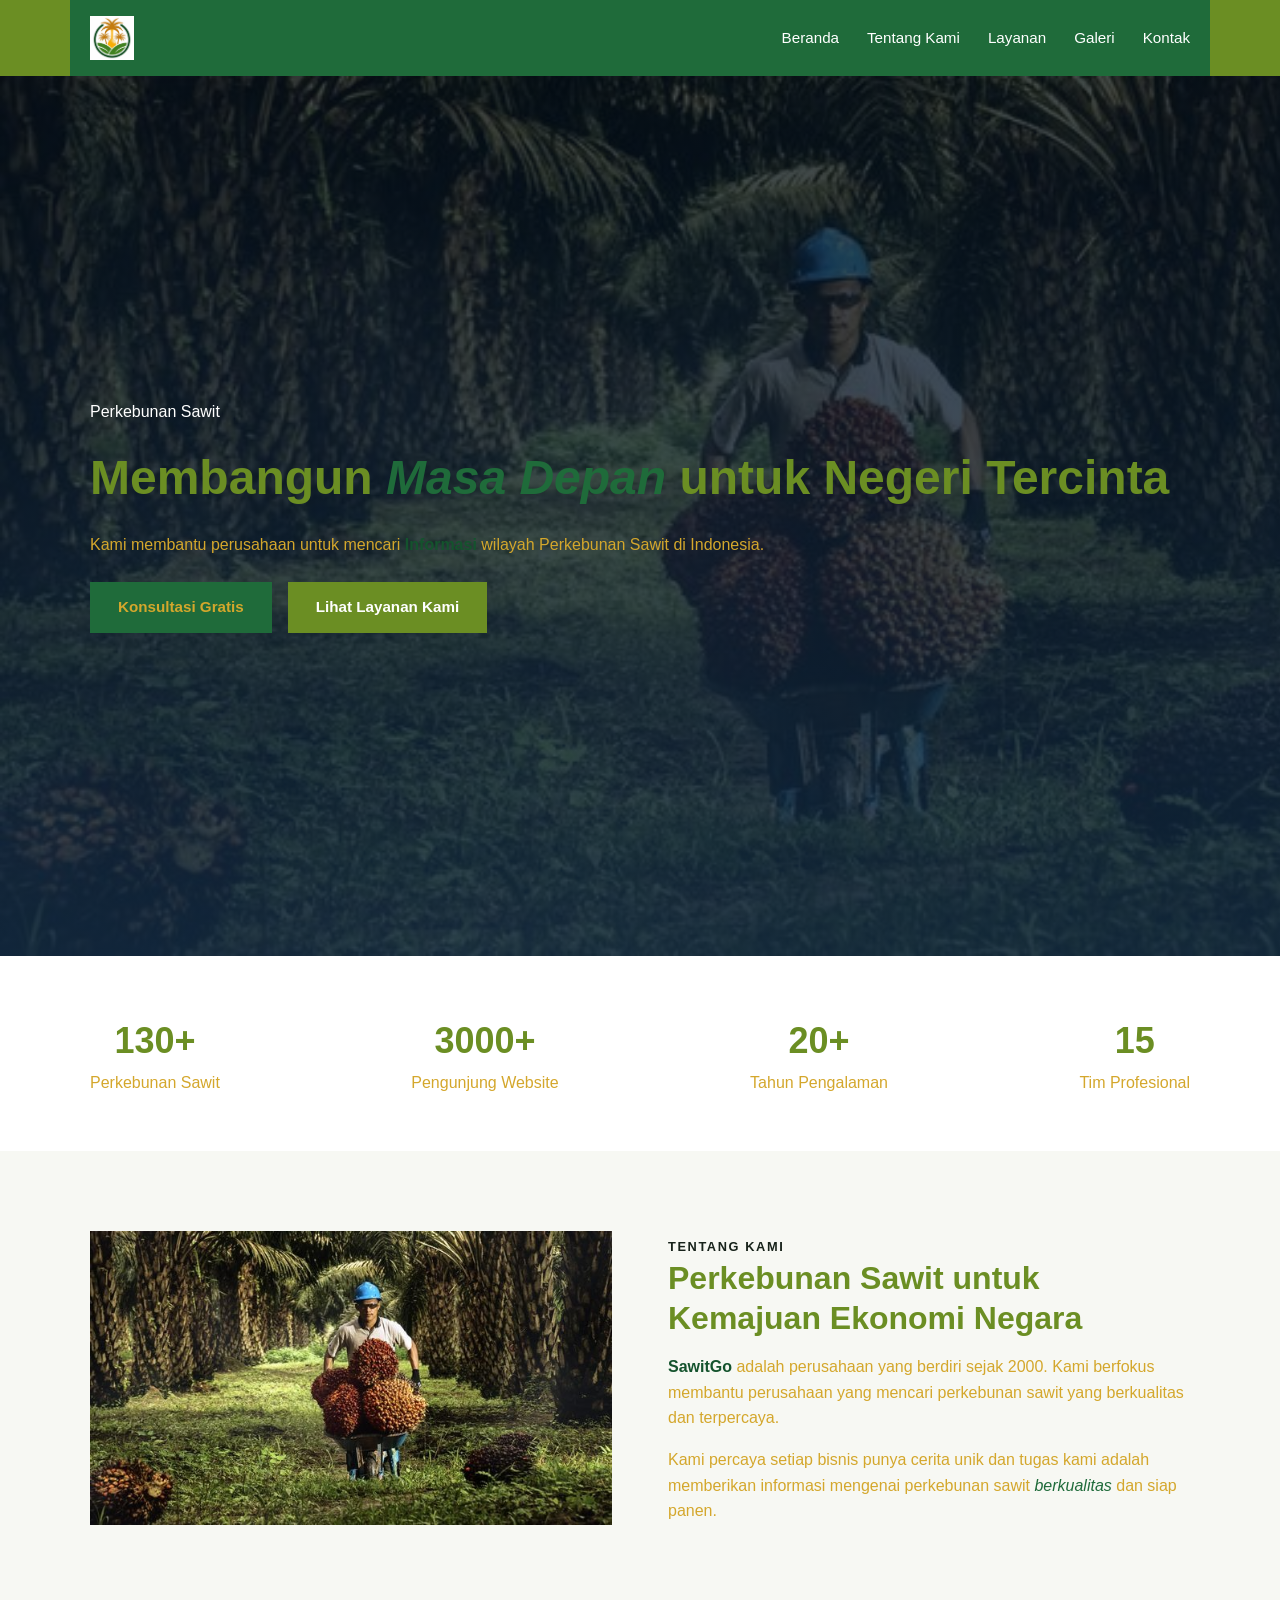
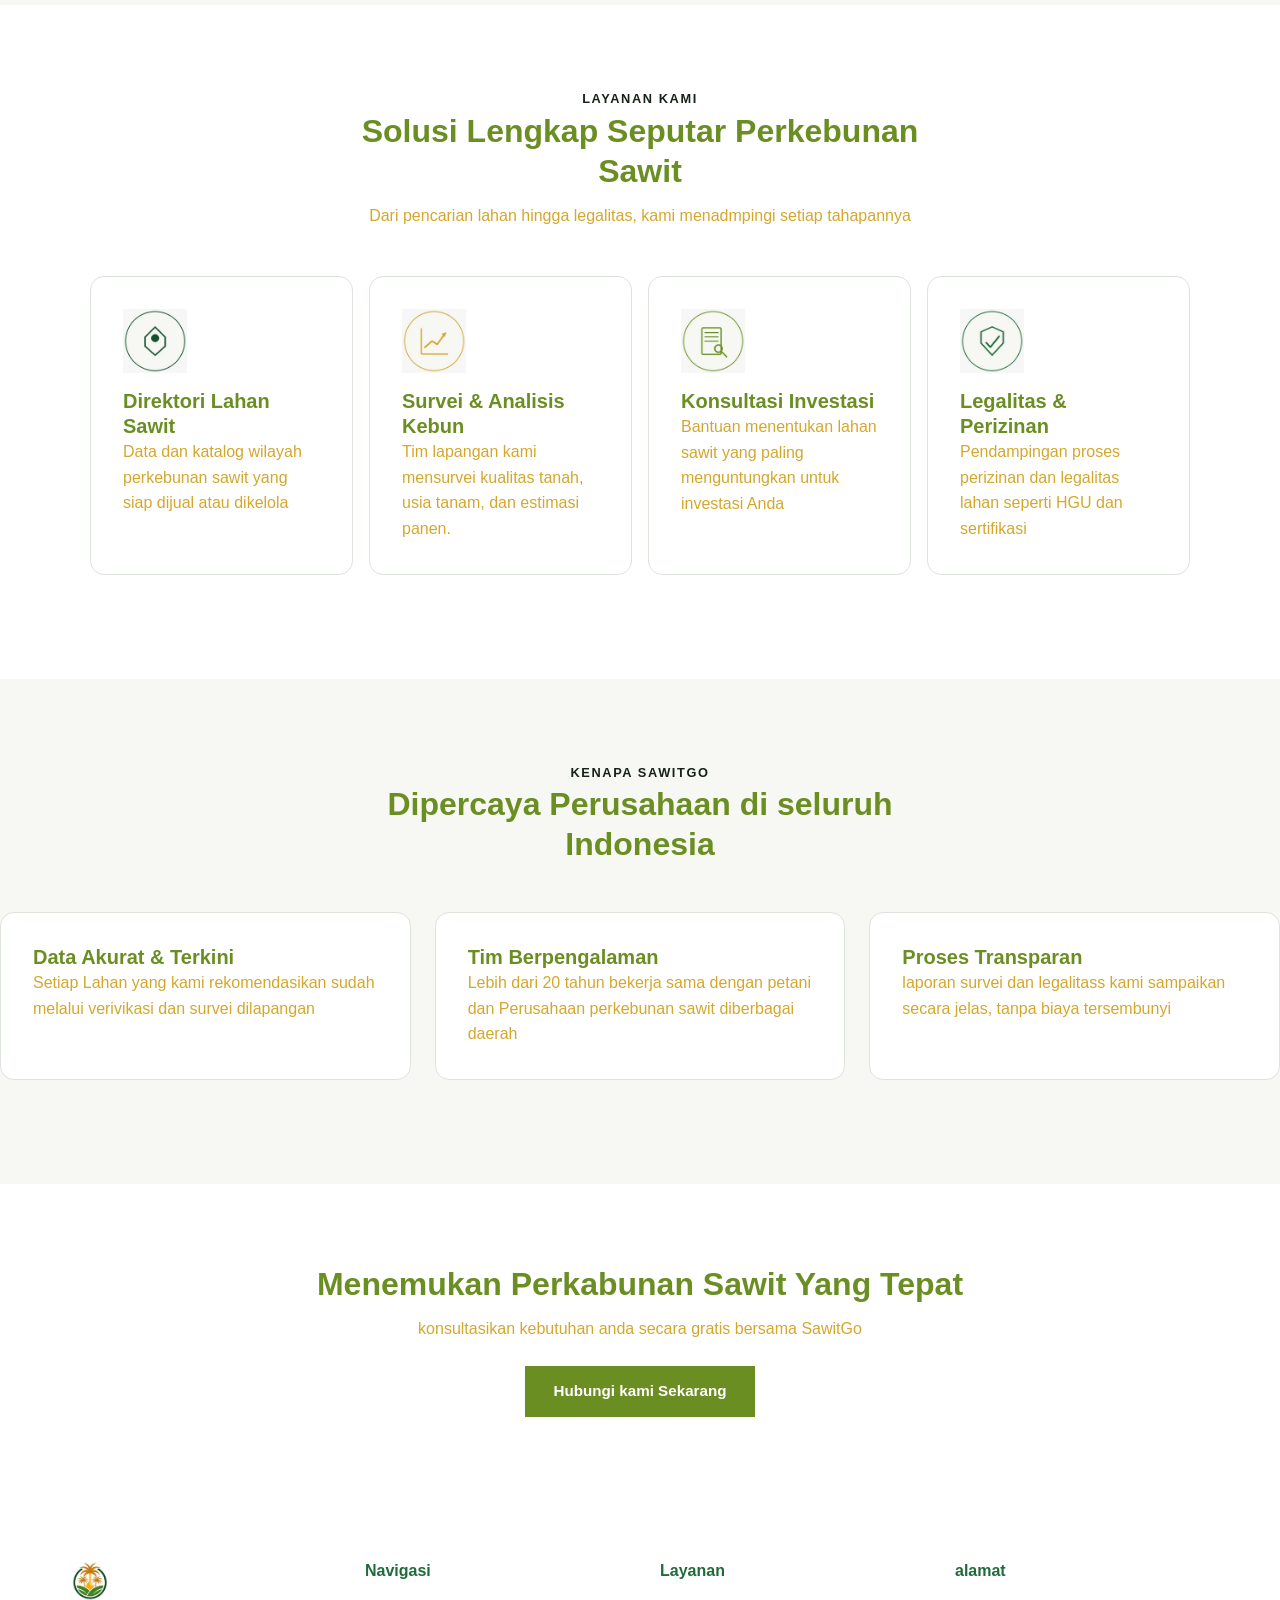
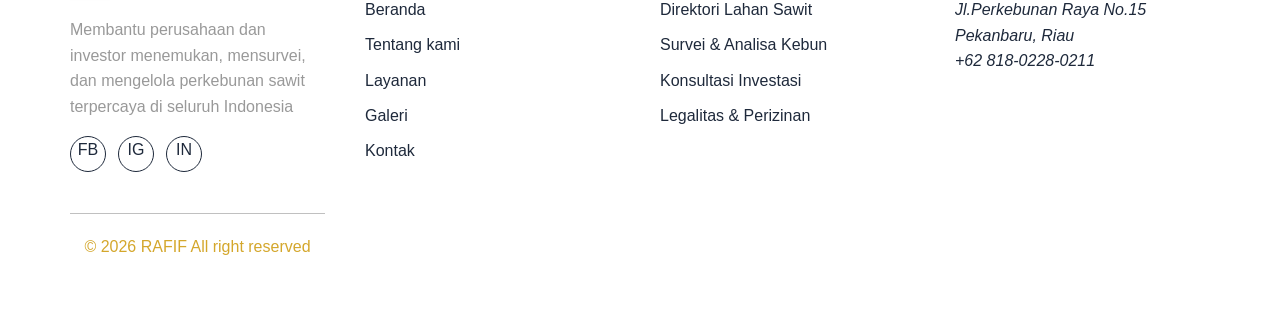
<file: company_profile/index.html>
<!DOCTYPE html>
<html lang="en">

<head>
    <meta charset="UTF-8">
    <meta name="viewport" content="width=device-width, initial-scale=1.0">
    <title>SawitGo</title>
    <link rel="stylesheet" href="assets/css/style.css">
</head>

<body>
    <header>
        <nav class="navbar bg-secondary">
            <div class="container navbar__inner">
                <a href="" class="navbar__logo">
                    <img src="assets/image/gambar sawit.jpeg" alt="">
                </a>
                <ul class="navbar__menu">
                    <li><a href="index.html">Beranda</a></li>
                    <li><a href="tentang.html">Tentang Kami</a></li>
                    <li><a href="layanan.html">Layanan</a></li>
                    <li><a href="galeri.html">Galeri</a></li>
                    <li><a href="kontak.html">Kontak</a></li>
                </ul>
            </div>
        </nav>
    </header>

    <main>
        <!-- Section Hero -->
        <section class="hero" id="hero">
            <div class="container hero__inner">
                <span>Perkebunan Sawit</span>

                <h1>Membangun <em>Masa Depan</em> untuk Negeri Tercinta</h1>
                <p>
                    Kami membantu perusahaan untuk mencari <strong>Informasi</strong>
                    wilayah Perkebunan Sawit di Indonesia.
                </p>

                <div class="btn-group">
                    <a href="kontak.html" class="btn btn--primary">Konsultasi Gratis</a>
                    <a href="layanan.html" class="btn btn--outline">Lihat Layanan Kami</a>
                </div>

            </div>

        </section>


        <!-- Section Statistik -->
        <section style="padding: 3.5rem 0; ">
            <div class="container stats">
                <div class="stats__item"><strong>130+</strong>
                    <p>Perkebunan Sawit</p>
                </div>
                <div class="stats__item"><strong>3000+</strong>
                    <p>Pengunjung Website</p>
                </div>
                <div class="stats__item"><strong>20+</strong>
                    <p>Tahun Pengalaman</p>
                </div>
                <div class="stats__item"><strong>15</strong>
                    <p>Tim Profesional</p>
                </div>
            </div>


        </section>

        <!-- section tentang -->
        <section class="bg-light">
            <div class="container grid-about">
                <div class="grid-about__image">
                    <img src="assets/image/image.png" alt="Ilustrasi">
                </div>
                <div class="grid-about__text">
                    <div class="section-title" style="text-align: left; margin: 0 0 1rem 0;">
                        <span>Tentang Kami</span>
                        <h2>Perkebunan Sawit untuk Kemajuan Ekonomi Negara</h2>
                    </div>
                    <p>
                        <strong>SawitGo</strong> adalah perusahaan yang berdiri sejak 2000. Kami
                        berfokus membantu perusahaan yang mencari perkebunan sawit yang
                        berkualitas dan terpercaya.
                    </p>
                    <p style="margin-top: 1rem;">Kami percaya setiap bisnis punya cerita unik dan tugas
                        kami adalah
                        memberikan informasi mengenai perkebunan sawit <em>berkualitas</em>
                        dan siap panen.
                    </p>
                </div>
            </div>

        </section>


        <!-- section Layanan -->
        <section>
            <div class="container">
                <div class="section-title">
                    <span>Layanan Kami</span>
                    <h2>Solusi Lengkap Seputar Perkebunan Sawit</h2>
                    <p>Dari pencarian lahan hingga legalitas, kami menadmpingi setiap tahapannya</p>
                </div>
                <div class="grid-services">
                    <div class="card card__services">
                        <img src="assets/image/WhatsApp Image 2026-09-15 at 08.44.08.jpeg" alt="Ikon lahan sawit"
                            style="width: 64px; margin-bottom: 1rem;">
                        <h3>Direktori Lahan Sawit</h3>
                        <p>Data dan katalog wilayah perkebunan sawit yang siap dijual atau dikelola</p>
                    </div>

                    <div class="card card__services">
                        <img src="assets/image/WhatsApp Image 2026-09-15 at 08.44.09 (1).jpeg" alt="Ikon survei"
                            style="width: 64px; height: 64px; margin-bottom: 1rem;">
                        <h3>Survei &amp; Analisis Kebun</h3>
                        <p>Tim lapangan kami mensurvei kualitas tanah, usia tanam, dan estimasi panen.</p>
                    </div>
                    <div class="card card__services">
                        <img src="assets/image/WhatsApp Image 2026-09-15 at 08.44.09.jpeg" alt="Ikon Konsultasi"
                            style="width: 64px; height: 64px; margin-bottom: 1rem;">
                        <h3>Konsultasi Investasi</h3>
                        <p>Bantuan menentukan lahan sawit yang paling menguntungkan untuk investasi Anda</p>
                    </div>
                    <div class="card card__services">
                        <img src="assets/image/WhatsApp Image 2026-09-15 at 08.44.10.jpeg" alt="Ikon legalitas"
                            style="width: 64px; height: 64px; margin-bottom: 1rem;">
                        <h3>Legalitas &amp; Perizinan</h3>
                        <p>Pendampingan proses perizinan dan legalitas lahan seperti HGU dan sertifikasi</p>
                    </div>
                </div>
            </div>

        </section>
        <!-- section kenapa memilih kami -->
        <section class="bg-light">
            <div class="container">
                <div class="section-title">
                    <span>kenapa SawitGo</span>
                    <h2>Dipercaya Perusahaan di seluruh Indonesia</h2>
                </div>
            </div>
            <div class="flex-row">
                <div class="card">
                    <h3>Data Akurat &amp; Terkini</h3>
                    <p>Setiap Lahan yang kami rekomendasikan
                        sudah melalui verivikasi dan survei dilapangan
                    </p>
                </div>

                <div class="card">
                    <h3>Tim Berpengalaman</h3>
                    <p>Lebih dari 20 tahun bekerja sama dengan petani dan Perusahaan
                        perkebunan sawit diberbagai daerah
                    </p>
                </div>
                <div class="card">
                    <h3>Proses Transparan</h3>
                    <p>laporan survei dan legalitass kami sampaikan
                        secara jelas, tanpa biaya tersembunyi
                    </p>
                </div>
            </div>
        </section>

        <!-- kontak kami -->
        <section>
            <div class="container" style="text-align: center;">
                <h2>Menemukan Perkabunan Sawit Yang Tepat</h2>
                <p style="max-width: 520px; margin: 0 auto 1.5rem auto;">
                    konsultasikan kebutuhan anda secara gratis bersama
                    SawitGo
                </p>
                <a href="" class="btn btn--dark">Hubungi kami Sekarang</a>
            </div>
        </section>
    </main>
    <footer>
        <div class="container footer-grid">
            <div>
                <img src="assets/image/gambar sawit.jpeg" alt="logo SawitGo"
                    style="height: 2.5rem; margin-bottom: 1rem;">
                <p style="color: #999;">
                    Membantu perusahaan dan investor menemukan,
                    mensurvei, dan mengelola perkebunan sawit terpercaya di seluruh Indonesia
                </p>
                <div class="social-links" style="margin-top: 1rem;">
                    <a href="" target="_blank" rel="noopener" aria-label="facebook">FB</a>
                    <a href="" target="_blank" rel="noopener" aria-label="instagram">IG</a>
                    <a href="" target="_blank" rel="noopener" aria-label="linkedin">IN</a>

                </div>
            </div>
            <div>
                <h4>Navigasi</h4>
                <ul>
                    <li><a href="index.html">Beranda</a></li>
                    <li><a href="tentang.html">Tentang kami</a></li>
                    <li><a href="layanan.html">Layanan</a></li>
                    <li><a href="galeri.html">Galeri</a></li>
                    <li><a href="kontak.html">Kontak</a></li>
                </ul>
            </div>
            <div>
                <h4>Layanan</h4>
                <ul>
                    <li><a href="">Direktori Lahan Sawit</a></li>
                    <li><a href="">Survei &amp; Analisa Kebun</a></li>
                    <li><a href="">Konsultasi Investasi</a></li>
                    <li><a href="">Legalitas &amp; Perizinan</a></li>
                </ul>
            </div>
            <div>
                <h4>alamat</h4>
                <address>
                    Jl.Perkebunan Raya No.15<br>
                    Pekanbaru, Riau<br>
                    +62 818-0228-0211<br>
                </address>
            </div>
            <div class="footer-bottom">
                 <p>&copy; 2026 RAFIF All right reserved</p>
            </div>
        </div>
    </footer>
</body>

</html>
</file>
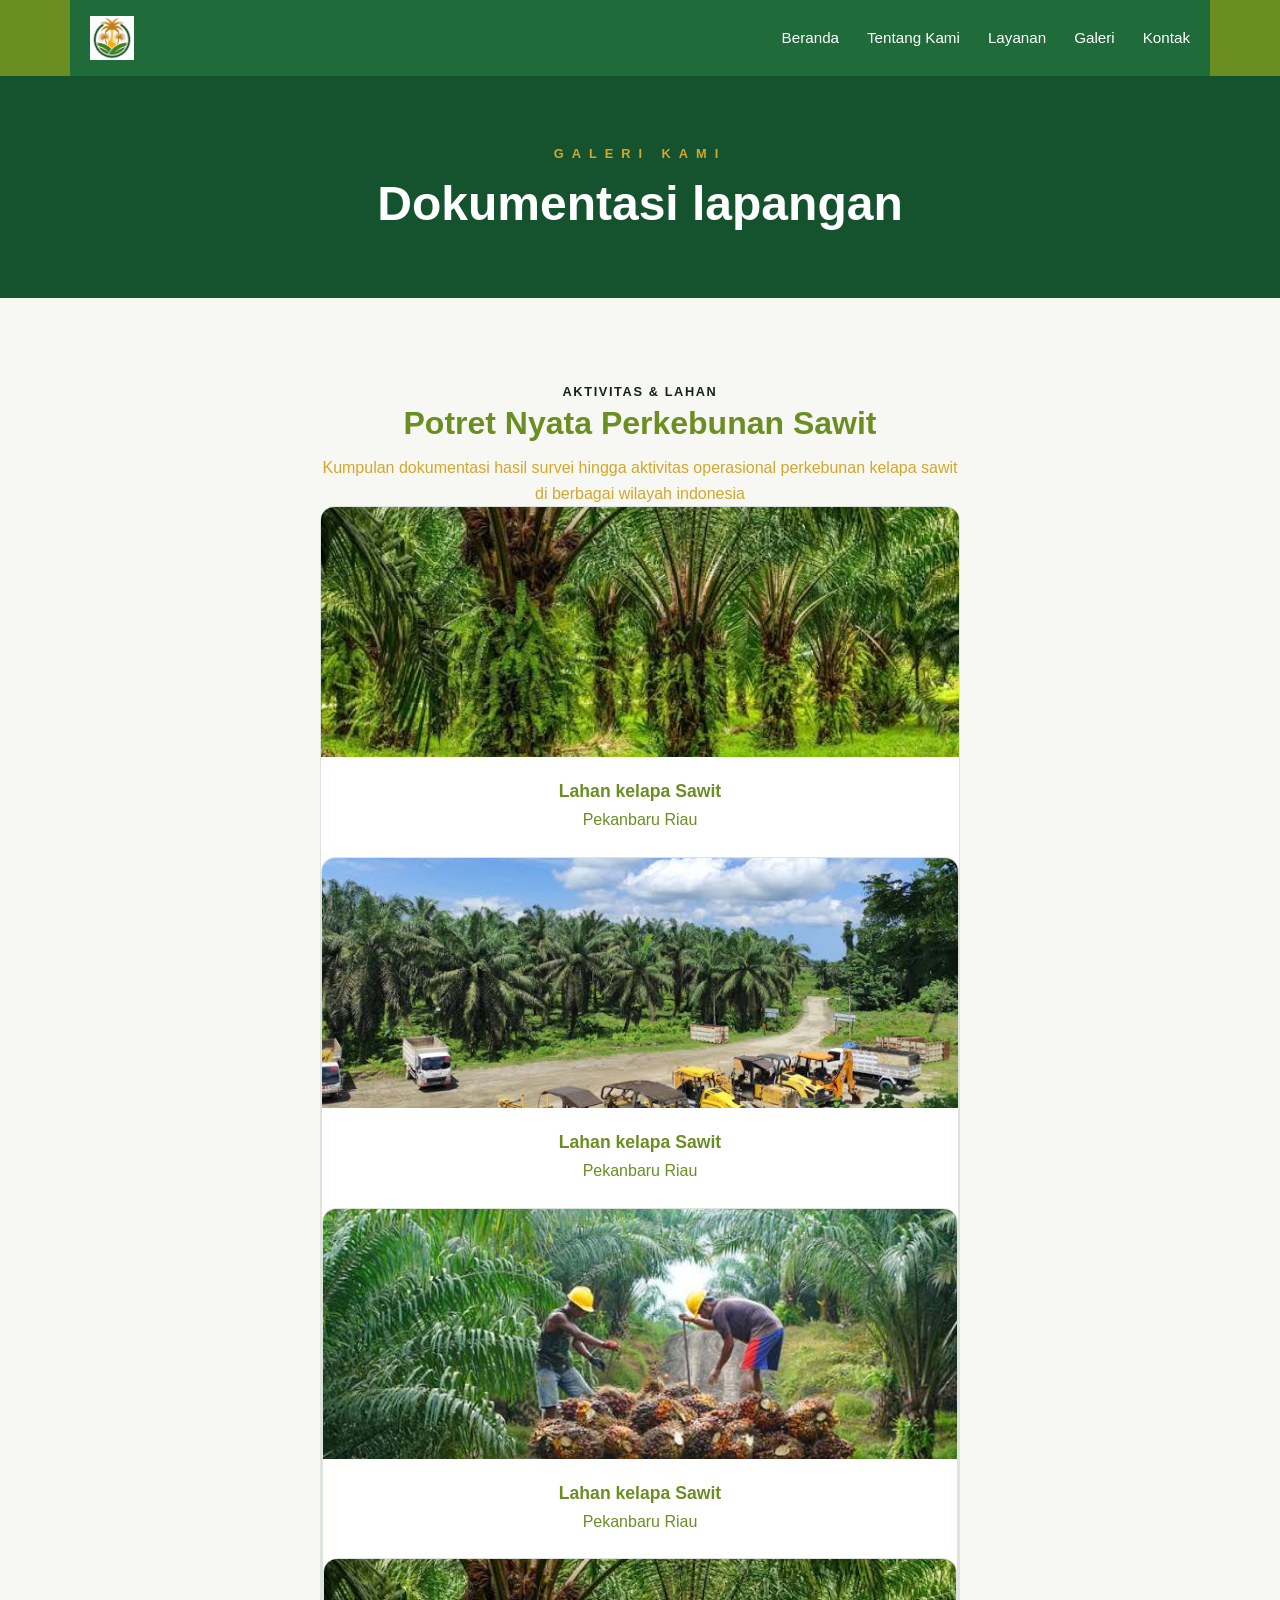
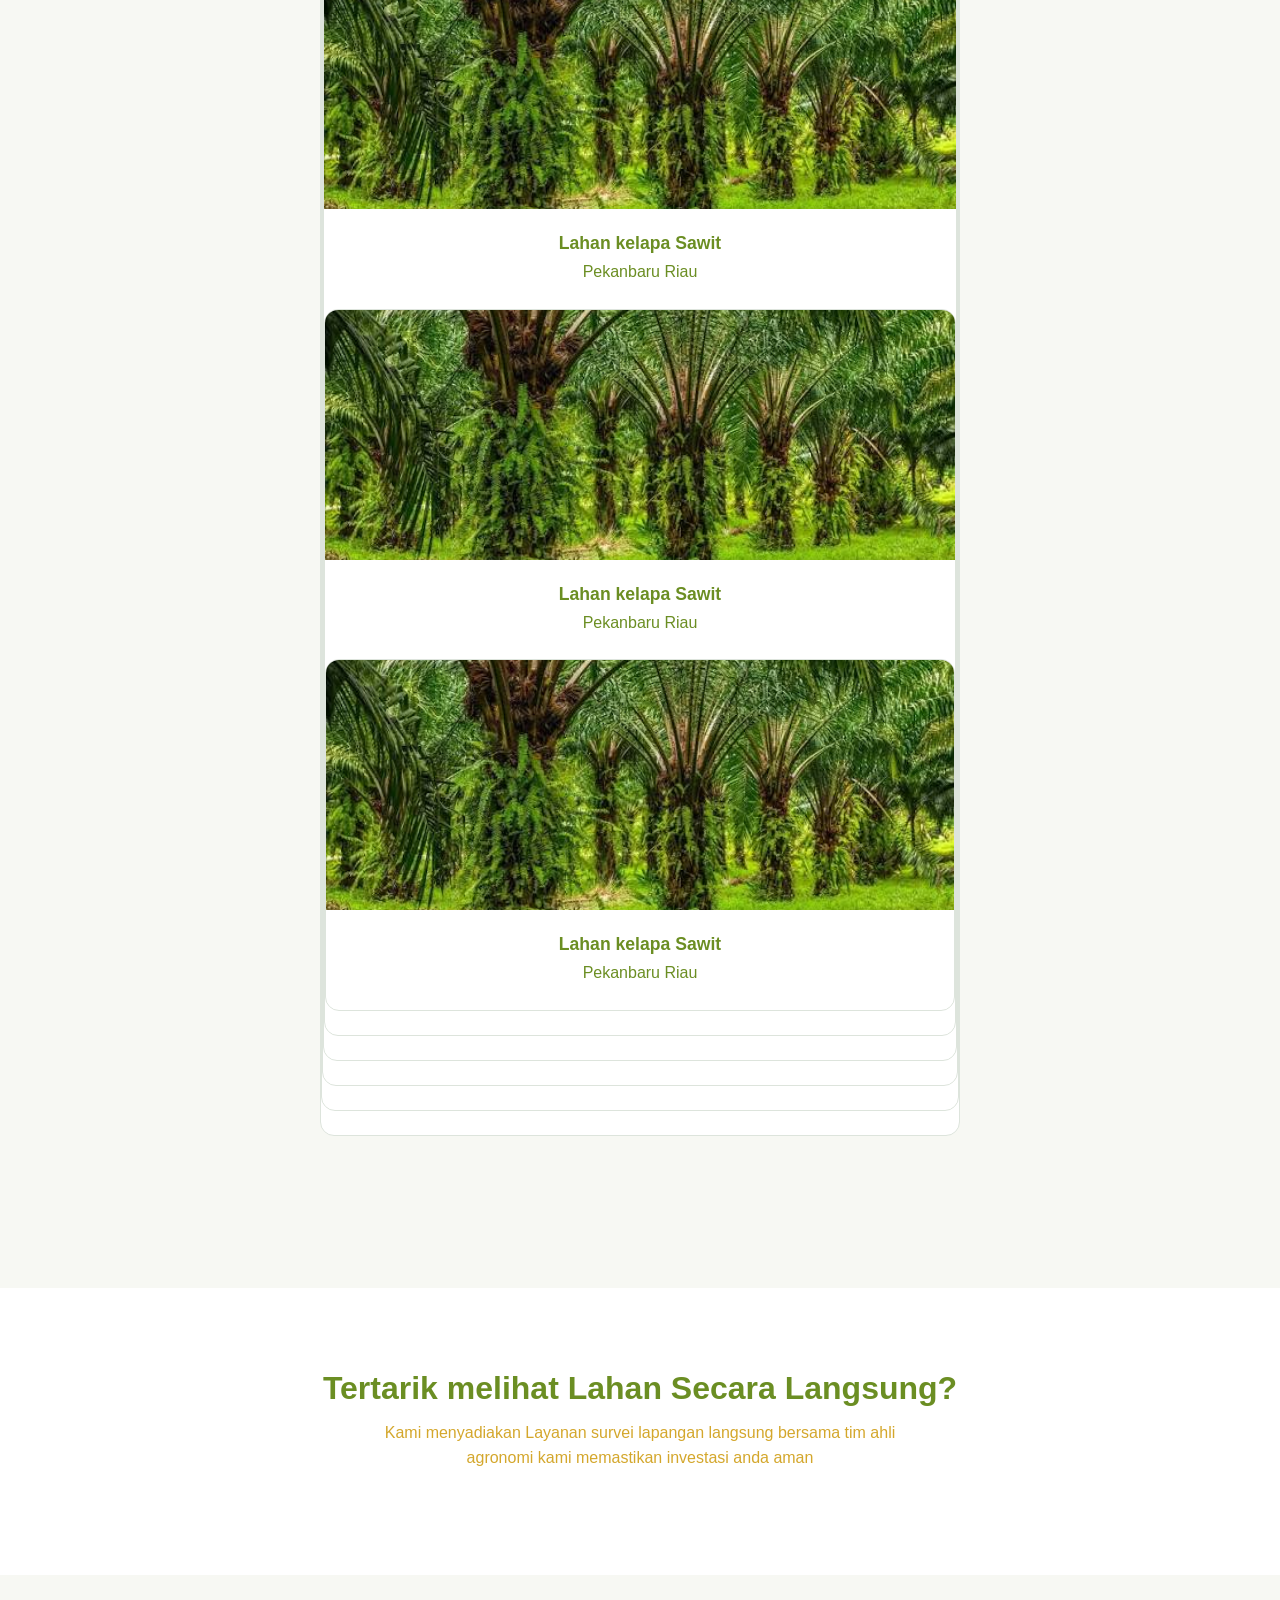
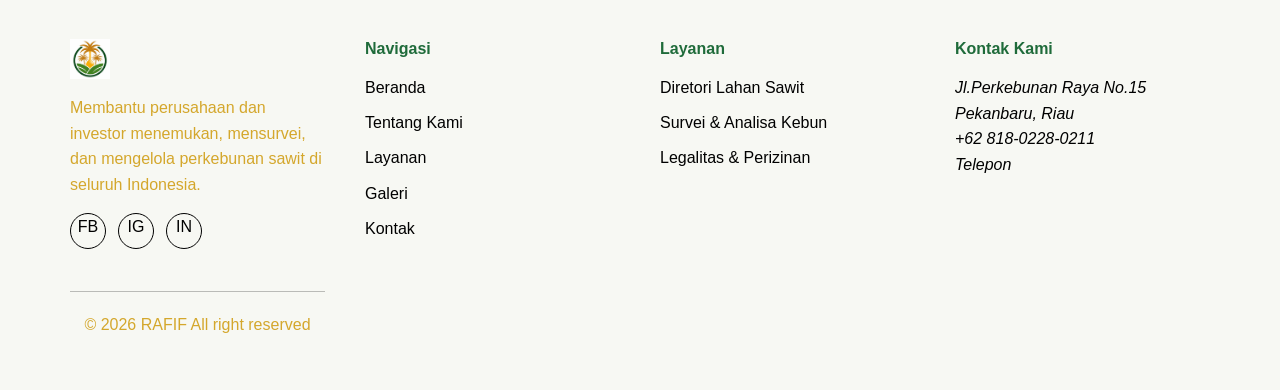
<file: company_profile/galeri.html>
<!DOCTYPE html>
<html lang="en">
<head>
    <meta charset="UTF-8">
    <meta name="viewport" content="width=device-width, initial-scale=1.0">
    <title>Galeri</title>
    <link rel="stylesheet" href="assets/css/style.css">
</head>
<body>
      <header>
        <nav class="navbar bg-secondary">
            <div class="container navbar__inner">
                <a href="" class="navbar__logo">
                    <img src="assets/image/gambar sawit.jpeg" alt="">
                </a>
                <ul class="navbar__menu">
                    <li><a href="index.html">Beranda</a></li>
                    <li><a href="tentang.html">Tentang Kami</a></li>
                    <li><a href="layanan.html">Layanan</a></li>
                    <li><a href="galeri.html">Galeri</a></li>
                    <li><a href="kontak.html">Kontak</a></li>
                </ul>
            </div>
        </nav>
    </header>
    <main>
       <section class="bg-primary" style="padding: 4rem 0;">
        <div class="container" style="text-align: center;">
            <span class="text-accent" style="text-transform: uppercase; letter-spacing: 0.5rem; font-size: 0.8rem; font-weight: 700;" >Galeri Kami</span>
            <h1 style="color: white; margin-top: 0.5rem;">Dokumentasi lapangan</h1>
        </div>
       </section>
        <!-- section beda lagi -->
    <section class="bg-light">
        <div class="section-title">
            <div>
                <span>Aktivitas & Lahan</span>
                <h2>Potret Nyata Perkebunan Sawit</h2>
                <p>
                    Kumpulan dokumentasi hasil survei hingga aktivitas operasional perkebunan kelapa sawit di berbagai wilayah indonesia
                </p>
            </div>
            <div style="display: grid; grid-template-columns: repeat(auto-fit, minmax(300px, 1fr)); gap: 1.5rem;">

                <!-- item galeri satu -->
                <div class="card" style="padding: 0; overflow: hidden; border-radius: 14px;">
                    <img src="assets/image/lahan sawit.jpg" alt="lahan sawit" style="width: 100%; height: 250px; object-fit: cover;">
                    <div style="padding: 1.5rem;">
                        <h3 style="font-size: 1.1rem; margin-bottom: 0.25rem;">Lahan kelapa Sawit</h3>
                        <p style="font-size: 0.9; color: var(--secondary);">Pekanbaru Riau</p>
                    </div>
                     <!-- item galeri satu -->
                <div class="card" style="padding: 0; overflow: hidden; border-radius: 14px;">
                    <img src="assets/image/images (3).jpg" alt="lahan sawit" style="width: 100%; height: 250px; object-fit: cover;">
                    <div style="padding: 1.5rem;">
                        <h3 style="font-size: 1.1rem; margin-bottom: 0.25rem;">Lahan kelapa Sawit</h3>
                        <p style="font-size: 0.9; color: var(--secondary);">Pekanbaru Riau</p>
                    </div>
                     <!-- item galeri satu -->
                <div class="card" style="padding: 0; overflow: hidden; border-radius: 14px;">
                    <img src="assets/image/sntai.jpg" alt="lahan sawit" style="width: 100%; height: 250px; object-fit: cover;">
                    <div style="padding: 1.5rem;">
                        <h3 style="font-size: 1.1rem; margin-bottom: 0.25rem;">Lahan kelapa Sawit</h3>
                        <p style="font-size: 0.9; color: var(--secondary);">Pekanbaru Riau</p>
                    </div>
                     <!-- item galeri satu -->
                <div class="card" style="padding: 0; overflow: hidden; border-radius: 14px;">
                    <img src="assets/image/lahan sawit.jpg" alt="lahan sawit" style="width: 100%; height: 250px; object-fit: cover;">
                    <div style="padding: 1.5rem;">
                        <h3 style="font-size: 1.1rem; margin-bottom: 0.25rem;">Lahan kelapa Sawit</h3>
                        <p style="font-size: 0.9; color: var(--secondary);">Pekanbaru Riau</p>
                    </div>
                     <!-- item galeri satu -->
                <div class="card" style="padding: 0; overflow: hidden; border-radius: 14px;">
                    <img src="assets/image/lahan sawit.jpg" alt="lahan sawit" style="width: 100%; height: 250px; object-fit: cover;">
                    <div style="padding: 1.5rem;">
                        <h3 style="font-size: 1.1rem; margin-bottom: 0.25rem;">Lahan kelapa Sawit</h3>
                        <p style="font-size: 0.9; color: var(--secondary);">Pekanbaru Riau</p>
                    </div>
                     <!-- item galeri satu -->
                <div class="card" style="padding: 0; overflow: hidden; border-radius: 14px;">
                    <img src="assets/image/lahan sawit.jpg" alt="lahan sawit" style="width: 100%; height: 250px; object-fit: cover;">
                    <div style="padding: 1.5rem;">
                        <h3 style="font-size: 1.1rem; margin-bottom: 0.25rem;">Lahan kelapa Sawit</h3>
                        <p style="font-size: 0.9; color: var(--secondary);">Pekanbaru Riau</p>
                    </div>
                </div>
            </div>
        </div>
    </section>

    <section>
        <div class="container" style="text-align: center;">
            <h2>Tertarik melihat Lahan Secara Langsung?</h2>
            <p style="max-width: 520px; margin: 0 auto 1.5rem auto;">
                Kami menyadiakan Layanan survei lapangan langsung bersama tim ahli agronomi kami memastikan investasi anda aman
            </p>
        </div>
    </section>

    </main>
      <footer class="footer">
        <div class="container footer-grid">
            <div>
                <img src="assets/image/gambar sawit.jpeg" alt="" 
                style="height: 2.5rem; margin-bottom: 1rem;">
                <p>
                    Membantu perusahaan dan investor menemukan, mensurvei,
                    dan mengelola perkebunan sawit di seluruh Indonesia.
                </p>
                <div class="social-links" style="margin-top: 1rem;">
                    <a href="">FB</a>
                    <a href="">IG</a>
                    <a href="">IN</a>
                </div>
            </div>
            <div>
                <h4>Navigasi</h4>
                <ul>
                    <li><a href="index.html">Beranda</a></li>
                    <li><a href="tentang.html">Tentang Kami</a></li>
                    <li><a href="layanan.html">Layanan</a></li>
                    <li><a href="galeri.html">Galeri</a></li>
                    <li><a href="kontak.html">Kontak</a></li>
                </ul>
            </div>
            <div>
                <h4>Layanan</h4>
                <ul>
                    <li><a href="">Diretori Lahan Sawit</a></li>
                    <li><a href="">Survei &amp; Analisa Kebun</a></li>
                    <li><a href="">Legalitas &amp; Perizinan</a></li>
                </ul>
            </div>
            <div>
                <h4>Kontak Kami</h4>
                 <address>
                    Jl.Perkebunan Raya No.15<br>
                    Pekanbaru, Riau<br>
                    +62 818-0228-0211<br>
                    <a href="">Telepon</a>
                </address>
            </div>
            <div class="footer-bottom">
                <p>&copy; 2026 RAFIF All right reserved</p>
            </div>
        </div>
        
    </footer>
</body>
</html>
</file>
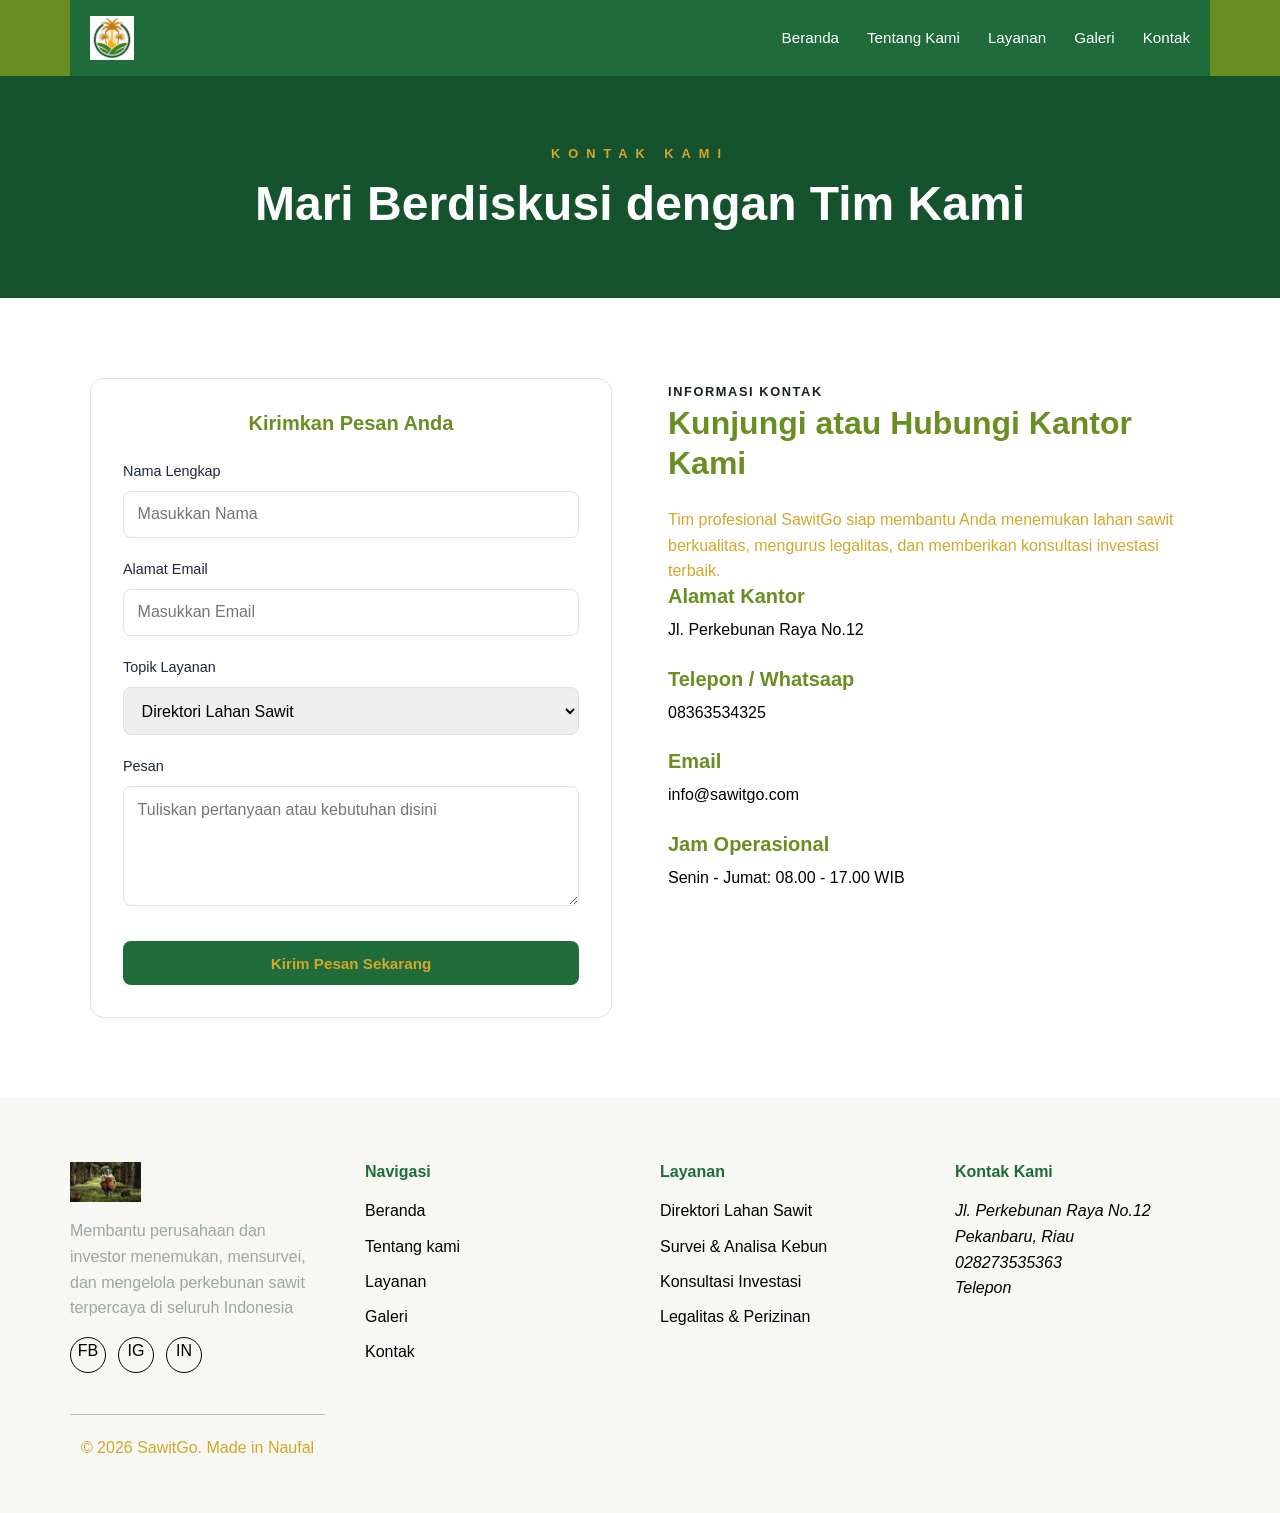
<file: company_profile/kontak.html>
<!doctype html>
<html lang="en">
  <head>
    <meta charset="UTF-8" />
    <meta name="viewport" content="width=device-width, initial-scale=1.0" />
    <title>Kontak Kami - Sawit Go</title>
    <link rel="stylesheet" href="assets/css/style.css" />
  </head>
  <body>
    <!-- header -->
    <header>
      <nav class="navbar bg-secondary">
        <div class="container navbar__inner">
          <a href="" class="navbar__logo">
            <img src="assets/image/gambar sawit.jpeg" alt="" />
          </a>
          <ul class="navbar__menu">
            <li><a href="index.html">Beranda</a></li>
            <li><a href="tentang.html">Tentang Kami</a></li>
            <li><a href="layanan.html">Layanan</a></li>
            <li><a href="galeri.html">Galeri</a></li>
            <li><a href="kontak.html">Kontak</a></li>
          </ul>
        </div>
      </nav>
    </header>

    <main>
      <!-- section hero kontak -->
      <section class="bg-primary" style="padding: 4rem 0">
        <div class="container" style="text-align: center">
          <span
            class="text-accent"
            style="
              text-transform: uppercase;
              letter-spacing: 0.5rem;
              font-weight: 700;
              font-size: 0.8rem;
            "
            >Kontak Kami</span
          >
          <h1 style="color: white; margin-top: 0.5rem">
            Mari Berdiskusi dengan Tim Kami
          </h1>
        </div>
      </section>

      <!-- section informasi dan form kontak -->
      <section>
        <div class="container grid-about" style="align-items: start">
          <!-- Kolom Informasi Kontak -->
          <div class="grid-about__text">
            <div
              class="section-title"
              style="text-align: left; margin: 0 0 1.5rem 0"
            >
              <span>Informasi Kontak</span>
              <h2>Kunjungi atau Hubungi Kantor Kami</h2>
            </div>
            <p>
              Tim profesional SawitGo siap membantu Anda menemukan lahan sawit
              berkualitas, mengurus legalitas, dan memberikan konsultasi
              investasi terbaik.
            </p>
            <div style="display: flex; flex-direction: column; gap: 1.5rem">
              <div>
                <h3 style="margin-bottom: 0.5rem">Alamat Kantor</h3>
                <p style="color: black"> Jl. Perkebunan Raya No.12</p>
              </div>

              <div>
                <h3 style="margin-bottom: 0.5rem">Telepon / Whatsaap</h3>
                <p style="color: black">08363534325</p>
              </div>
              <div>
                <h3 style="margin-bottom: 0.5rem">Email</h3>
                <p style="color: black">info@sawitgo.com</p>
              </div>
              <div>
                <h3 style="margin-bottom: 0.5rem">Jam Operasional</h3>
                <p style="color: black">Senin - Jumat: 08.00 - 17.00 WIB </p>
              </div>
            </div>
          </div>

          <!-- Kolom Formulir Kontak -->
           <div class="card" style="margin-bottom: 0;">
              <h3 style="margin-bottom: 1.5rem; text-align: center;">Kirimkan Pesan Anda</h3>
              <form action=""method="POST" style="display: flex; flex-direction: column;gap: 1.25rem;">
                <div>
                  <label for="nama" style="display: block; margin-bottom: 0.5rem; font-weight: 500;font-size: 0.9rem;">Nama Lengkap</label>
                  <input type="text" id="nama" placeholder="Masukkan Nama"required style="width: 100%; padding: 0.85rem; border: 1px solid var(--border-color); border-radius: 8px; font-family: inherit; font-size: 1rem;">
                </div>
                <div>
                  <label for="email" for="nama" style="display: block; margin-bottom: 0.5rem; font-weight: 500;font-size: 0.9rem;">Alamat Email</label>
                  <input type="text"  id="email" placeholder="Masukkan Email"required style="width: 100%; padding: 0.85rem; border: 1px solid var(--border-color); border-radius: 8px; font-family: inherit; font-size: 1rem;">
                </div>
                <div>
                  <label for="" style="display: block; margin-bottom: 0.5rem; font-weight: 500;font-size: 0.9rem;">Topik Layanan</label>
                  <select name="" id="" style="width: 100%; padding: 0.85rem; border: 1px solid var(--border-color); border-radius: 8px; font-family: inherit; font-size: 1rem;">
                    <option value="">Direktori Lahan Sawit</option>
                    <option value="">Survei &amp; Analisis Kebun</option>
                    <option value="">Konsultasi Investasi</option>
                    <option value="">Legalitas &amp; Perizinan</option>
                  </select>
                </div>
                <div>
                    <label for="" style="display: block; margin-bottom: 0.5rem; font-weight: 500;font-size: 0.9rem;">Pesan</label>
                    <textarea name="Pesan" id="Pesan" rows="5" placeholder="Tuliskan pertanyaan atau kebutuhan disini" required style="width: 100%; padding: 0.85rem; border: 1px solid var(--border-color); border-radius: 8px; font-family: inherit; font-size: 1rem; resize: vertical;"></textarea>
                </div>
                <button type="submit" class="btn btn--primary" style="width: 100%; margin-top: 0.5rem;text-align: center; border-radius: 8px;">Kirim Pesan Sekarang</button>
              </form>
           </div>
        </div>
      </section>
    </main>

    <footer class="footer">
      <div class="container footer-grid">
        <div>
          <img
            src="assets/image/image.png"
            alt="Logo Sawit"
            style="height: 2.5rem; margin-bottom: 1rem"
          />
          <p style="color: #9aa89f">
            Membantu perusahaan dan investor menemukan, mensurvei, dan mengelola
            perkebunan sawit terpercaya di seluruh Indonesia
          </p>
          <div class="social-links" style="margin-top: 1rem">
            <a href="" target="_blank" rel="noopener" aria-label="Facebook"
              >FB</a
            >
            <a href="" target="_blank" rel="noopener" aria-label="Instagram"
              >IG</a
            >
            <a href="" target="_blank" rel="noopener" aria-label="Linkedln"
              >IN</a
            >
          </div>
        </div>
        <div>
          <h4>Navigasi</h4>
          <ul>
            <li><a href="index.html">Beranda</a></li>
            <li><a href="tentang.html">Tentang kami</a></li>
            <li><a href="layanan.html">Layanan</a></li>
            <li><a href="galeri.html">Galeri</a></li>
            <li><a href="kontak.html">Kontak</a></li>
          </ul>
        </div>
        <div>
          <h4>Layanan</h4>
          <ul>
            <li><a href="">Direktori Lahan Sawit</a></li>
            <li><a href="">Survei &amp; Analisa Kebun</a></li>
            <li><a href="">Konsultasi Investasi</a></li>
            <li><a href="">Legalitas &amp; Perizinan</a></li>
          </ul>
        </div>
        <div>
          <h4>Kontak Kami</h4>
          <address>
            Jl. Perkebunan Raya No.12<br />
            Pekanbaru, Riau <br />
            028273535363 <br />
            <a href="#">Telepon</a>
          </address>
        </div>
        <div class="footer-bottom">
          <p>&copy; 2026 SawitGo. Made in Naufal</p>
        </div>
      </div>
    </footer>
  </body>
</html>
</file>
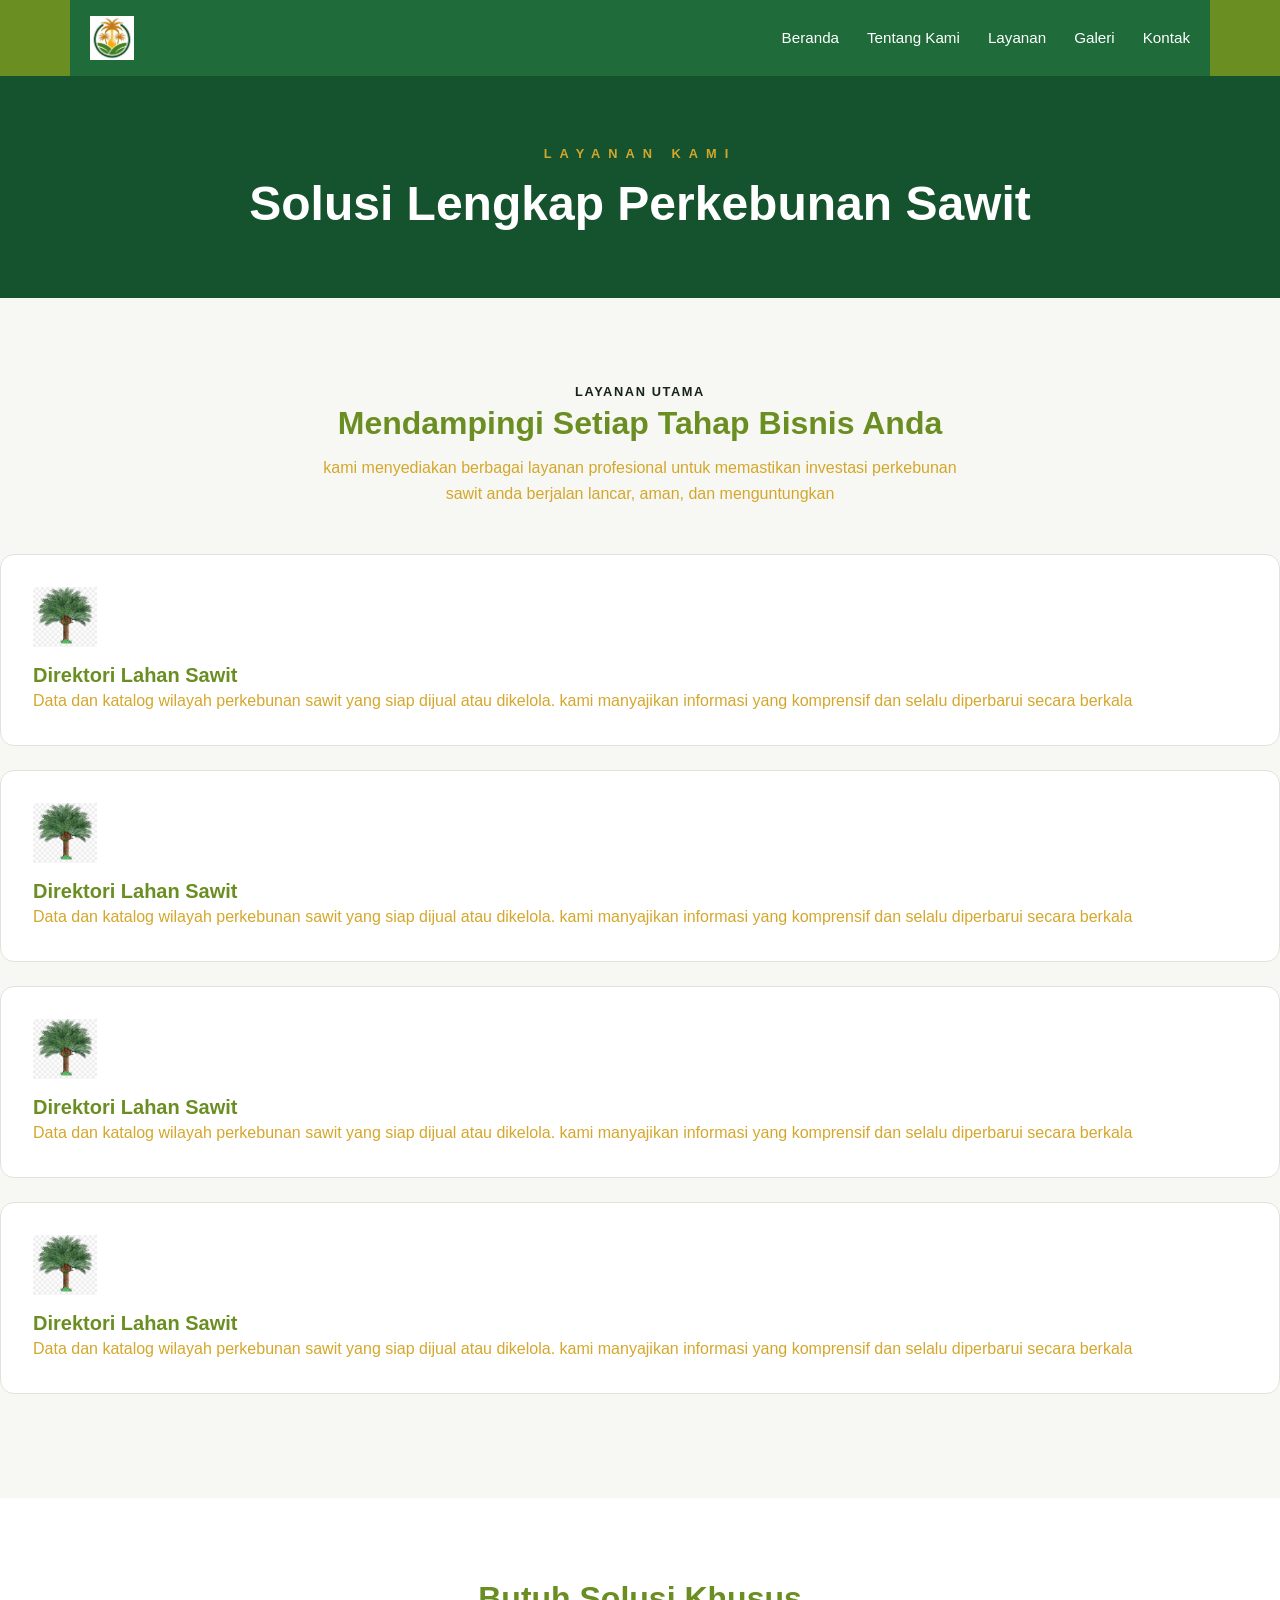
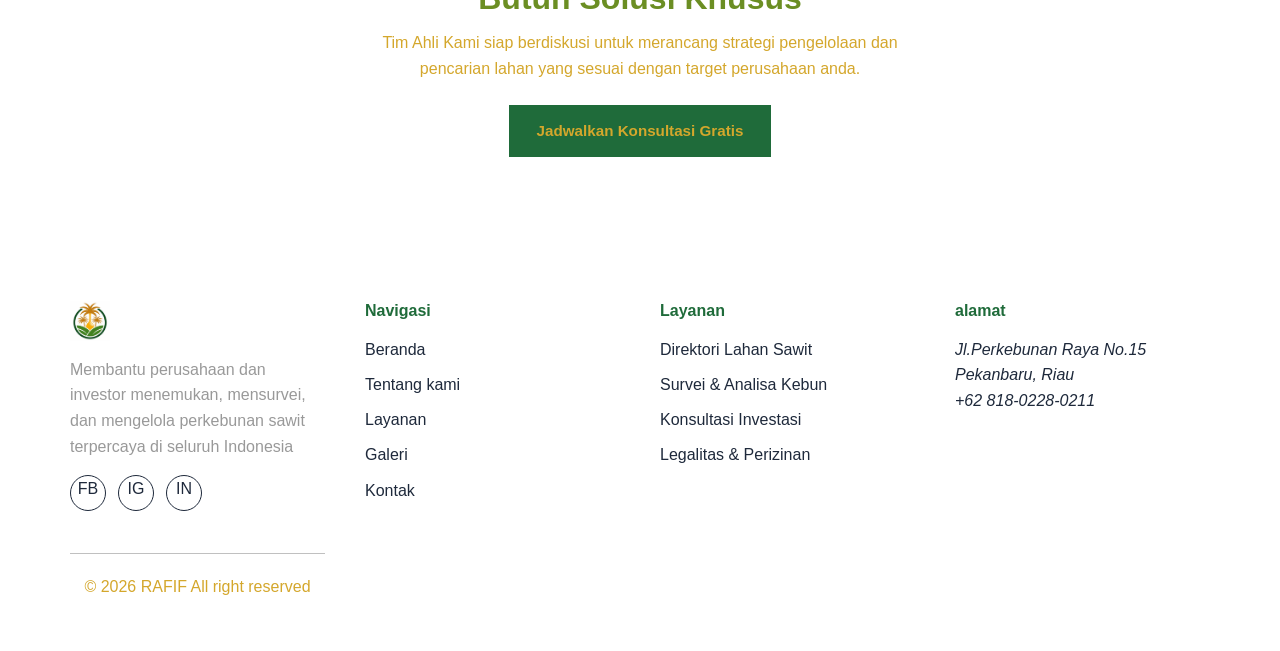
<file: company_profile/layanan.html>
<!DOCTYPE html>
<html lang="en">
<head>
    <meta charset="UTF-8">
    <meta name="viewport" content="width=device-width, initial-scale=1.0">
    <title>Layanan - SawitGo</title>
    <link rel="stylesheet" href="assets/css/style.css">
</head>
<body>
     <header>
        <nav class="navbar bg-secondary">
            <div class="container navbar__inner">
                <a href="" class="navbar__logo">
                    <img src="assets/image/gambar sawit.jpeg" alt="">
                </a>
                <ul class="navbar__menu">
                    <li><a href="index.html">Beranda</a></li>
                    <li><a href="tentang.html">Tentang Kami</a></li>
                    <li><a href="layanan.html">Layanan</a></li>
                    <li><a href="galeri.html">Galeri</a></li>
                    <li><a href="kontak.html">Kontak</a></li>
                </ul>
            </div>
        </nav>
    </header>
    <main>
        <!-- section hero layanan -->
         <section class="bg-primary" style="padding: 4rem 0;">
            <div class="container" style="text-align: center;">
                <span class="text-accent" 
                style="text-transform: uppercase; 
                letter-spacing: 0.5rem; font-size: 0.8rem; font-weight: 700;">Layanan Kami</span>
                <h1 style="color: white; margin-top: 0.5rem;">Solusi Lengkap Perkebunan Sawit</h1>
            </div>
         </section>

         <!-- section Detail Layanan -->
          <section class="bg-light">
            <div class="section-title">
               <div>
                <span>Layanan Utama</span>
                <h2>Mendampingi Setiap Tahap Bisnis Anda</h2>
                <p>kami menyediakan berbagai layanan profesional untuk memastikan investasi perkebunan sawit anda berjalan lancar, aman, dan menguntungkan</p>
               </div>
            </div>
            <div>
                <div class="card">
                    <img src="assets/image/ikon.jpg" alt="gambar lahan Sawit"style="width: 64px; margin-bottom: 1rem">
                    <h3>Direktori Lahan Sawit</h3>
                    <p>Data dan katalog wilayah perkebunan sawit yang siap dijual atau dikelola. kami manyajikan informasi yang komprensif dan selalu diperbarui secara berkala</p>
                </div>

                <div class="card">
                    <img src="assets/image/ikon.jpg" alt="gambar lahan Sawit"style="width: 64px; margin-bottom: 1rem">
                    <h3>Direktori Lahan Sawit</h3>
                    <p>Data dan katalog wilayah perkebunan sawit yang siap dijual atau dikelola. kami manyajikan informasi yang komprensif dan selalu diperbarui secara berkala</p>
                </div>

                <div class="card">
                    <img src="assets/image/ikon.jpg" alt="gambar lahan Sawit"style="width: 64px; margin-bottom: 1rem">
                    <h3>Direktori Lahan Sawit</h3>
                    <p>Data dan katalog wilayah perkebunan sawit yang siap dijual atau dikelola. kami manyajikan informasi yang komprensif dan selalu diperbarui secara berkala</p>
                </div>

                <div class="card">
                    <img src="assets/image/ikon.jpg" alt="gambar lahan Sawit"style="width: 64px; margin-bottom: 1rem">
                    <h3>Direktori Lahan Sawit</h3>
                    <p>Data dan katalog wilayah perkebunan sawit yang siap dijual atau dikelola. kami manyajikan informasi yang komprensif dan selalu diperbarui secara berkala</p>
                </div>
            </div>
          </section>

          <section>
            <div class="container" style="text-align: center;">
                    <h2>Butuh Solusi Khusus</h2>
                    <p style="max-width: 520px; margin: 0 auto 1.5rem;">Tim Ahli Kami siap berdiskusi untuk merancang strategi pengelolaan dan pencarian lahan yang sesuai dengan target perusahaan anda. </p>
                    <a href="" class="btn btn--primary">Jadwalkan Konsultasi Gratis</a>
            </div>
          </section>
             <footer>
        <div class="container footer-grid">
            <div>
                <img src="assets/image/gambar sawit.jpeg" alt="logo SawitGo"
                    style="height: 2.5rem; margin-bottom: 1rem;">
                <p style="color: #999;">
                    Membantu perusahaan dan investor menemukan,
                    mensurvei, dan mengelola perkebunan sawit terpercaya di seluruh Indonesia
                </p>
                <div class="social-links" style="margin-top: 1rem;">
                    <a href="" target="_blank" rel="noopener" aria-label="facebook">FB</a>
                    <a href="" target="_blank" rel="noopener" aria-label="instagram">IG</a>
                    <a href="" target="_blank" rel="noopener" aria-label="linkedin">IN</a>

                </div>
            </div>
            <div>
                <h4>Navigasi</h4>
                <ul>
                    <li><a href="index.html">Beranda</a></li>
                    <li><a href="tentang.html">Tentang kami</a></li>
                    <li><a href="layanan.html">Layanan</a></li>
                    <li><a href="galeri.html">Galeri</a></li>
                    <li><a href="kontak.html">Kontak</a></li>
                </ul>
            </div>
            <div>
                <h4>Layanan</h4>
                <ul>
                    <li><a href="">Direktori Lahan Sawit</a></li>
                    <li><a href="">Survei &amp; Analisa Kebun</a></li>
                    <li><a href="">Konsultasi Investasi</a></li>
                    <li><a href="">Legalitas &amp; Perizinan</a></li>
                </ul>
            </div>
            <div>
                <h4>alamat</h4>
                <address>
                    Jl.Perkebunan Raya No.15<br>
                    Pekanbaru, Riau<br>
                    +62 818-0228-0211<br>
                </address>
            </div>
            <div class="footer-bottom">
                 <p>&copy; 2026 RAFIF All right reserved</p>
            </div>
        </div>
    
    </main>
</body>
</html>
</file>
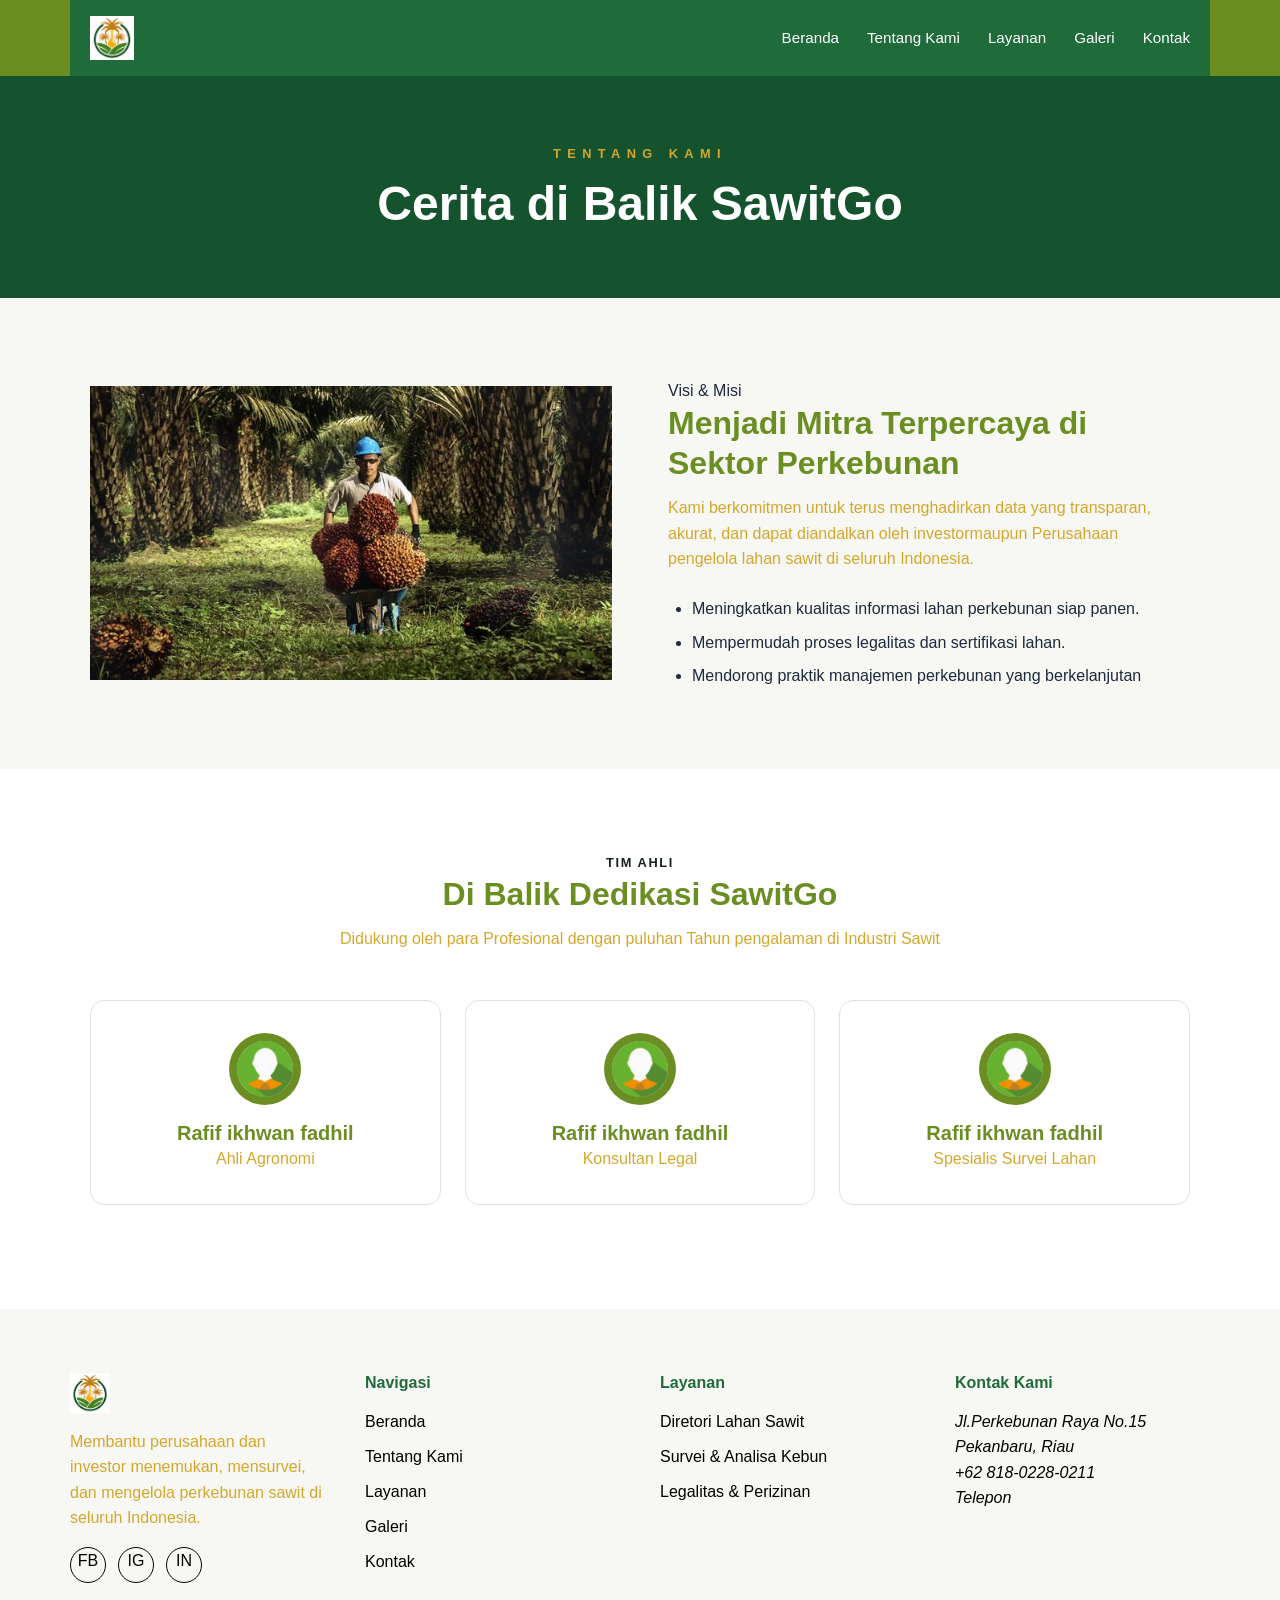
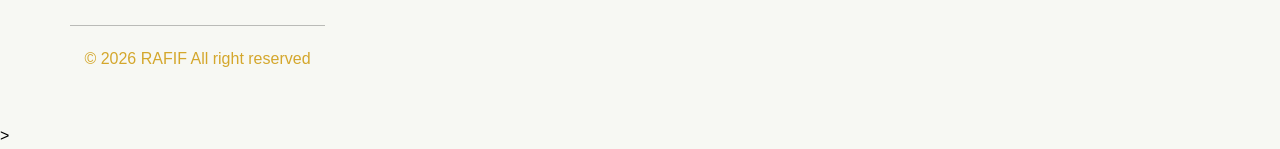
<file: company_profile/tentang.html>
<!DOCTYPE html>
<html lang="en">
<head>
    <meta charset="UTF-8">
    <meta name="viewport" content="width=device-width, initial-scale=1.0">
    <title>Tentang Kami - SawitGo</title>
    <link rel="stylesheet" href="assets/css/style.css">
</head>
<body>
        <header>
        <nav class="navbar bg-secondary">
            <div class="container navbar__inner">
                <a href="" class="navbar__logo">
                    <img src="assets/image/gambar sawit.jpeg" alt="">
                </a>
                <ul class="navbar__menu">
                    <li><a href="index.html">Beranda</a></li>
                    <li><a href="tentang.html">Tentang Kami</a></li>
                    <li><a href="layanan.html">Layanan</a></li>
                    <li><a href="galeri.html">Galeri</a></li>
                    <li><a href="kontak.html">Kontak</a></li>
                </ul>
            </div>
        </nav>
    </header>

    <main>
        <section class="bg-primary" style="padding: 4rem 0;">
            <div class="container" style="text-align: center;">
                <span class="text-accent" style="text-transform: uppercase;
                letter-spacing: 0.5em; font-size: 0.8rem; font-weight: 700;">Tentang Kami</span>
                <h1 style="color:white; margin-top: 0.5rem;">Cerita di Balik SawitGo</h1>
            </div>
        </section>

        <!-- Section visi & misi -->
         <section class="bg-light">
            <div class="container grid-about">
                <div class="grid-about__text">
                    <div class="">
                        <span>Visi & Misi</span>
                        <h2>Menjadi Mitra Terpercaya di Sektor Perkebunan</h2>
                    </div>
                    <p>
                        Kami berkomitmen untuk terus menghadirkan data yang transparan,
                        akurat, dan dapat diandalkan oleh investormaupun Perusahaan 
                        pengelola lahan sawit di seluruh Indonesia.
                    </p>
                    <ul style="margin-top: 1.5rem; list-style-type: disc; padding-left: 1.5rem;">
                        <li style="margin-bottom: 0.5rem;">Meningkatkan kualitas informasi lahan perkebunan siap panen.</li>
                        <li style="margin-bottom: 0.5rem;">Mempermudah proses legalitas dan sertifikasi lahan.</li>
                        <li>Mendorong praktik manajemen perkebunan yang berkelanjutan</li>
                    </ul>
                </div>
                <div class="grid-about__image">
                    <img src="assets/image/image.png" alt="Visi Misi">
                </div>
            </div>
         </section>

        <!-- section tim kami -->
         <section>
            <div class="container">
                <div class="section-title">
                    <span>Tim Ahli</span>
                    <h2>Di Balik Dedikasi SawitGo</h2>
                    <p>Didukung oleh para Profesional dengan puluhan Tahun pengalaman di Industri Sawit</p>
                </div>
                <div class="flex-row">
                    <div class="card" style="text-align: center;">
                        <img src="assets/image/Profile.pmg.png" alt="Tim Agronomi" 
                        style="width: 72px; margin: 0 auto 1rem auto; padding: 0.5rem; background: var(--secondary); border-radius: 50%;">
                        <h3>Rafif ikhwan fadhil</h3>
                        <p>Ahli Agronomi</p>
                    </div>
                    <div class="card" style="text-align: center;">
                        <img src="assets/image/Profile.pmg.png" alt="Tim Agronomi" 
                        style="width: 72px; margin: 0 auto 1rem auto; padding: 0.5rem; background: var(--secondary); border-radius: 50%;">
                        <h3>Rafif ikhwan fadhil</h3>
                        <p>Konsultan Legal</p>
                    </div>
                    <div class="card" style="text-align: center;">
                        <img src="assets/image/Profile.pmg.png" alt="Tim Agronomi" 
                        style="width: 72px; margin: 0 auto 1rem auto; padding: 0.5rem; background: var(--secondary); border-radius: 50%;">
                        <h3>Rafif ikhwan fadhil</h3>
                        <p>Spesialis Survei Lahan</p>
                    </div>
                </div>
            </div>
         </section>
    </main>

    <footer class="footer">
        <div class="container footer-grid">
            <div>
                <img src="assets/image/gambar sawit.jpeg" alt="" 
                style="height: 2.5rem; margin-bottom: 1rem;">
                <p>
                    Membantu perusahaan dan investor menemukan, mensurvei,
                    dan mengelola perkebunan sawit di seluruh Indonesia.
                </p>
                <div class="social-links" style="margin-top: 1rem;">
                    <a href="">FB</a>
                    <a href="">IG</a>
                    <a href="">IN</a>
                </div>
            </div>
            <div>
                <h4>Navigasi</h4>
                <ul>
                    <li><a href="index.html">Beranda</a></li>
                    <li><a href="tentang.html">Tentang Kami</a></li>
                    <li><a href="layanan.html">Layanan</a></li>
                    <li><a href="galeri.html">Galeri</a></li>
                    <li><a href="kontak.html">Kontak</a></li>
                </ul>
            </div>
            <div>
                <h4>Layanan</h4>
                <ul>
                    <li><a href="">Diretori Lahan Sawit</a></li>
                    <li><a href="">Survei &amp; Analisa Kebun</a></li>
                    <li><a href="">Legalitas &amp; Perizinan</a></li>
                </ul>
            </div>
            <div>
                <h4>Kontak Kami</h4>
                 <address>
                    Jl.Perkebunan Raya No.15<br>
                    Pekanbaru, Riau<br>
                    +62 818-0228-0211<br>
                    <a href="">Telepon</a>
                </address>
            </div>
            <div class="footer-bottom">
                <p>&copy; 2026 RAFIF All right reserved</p>
            </div>
        </div>
        
    >
</file>
<file: company_profile/assets/css/style.css>
/* Universal selector (*) -> menimpa elemen sekaligus */
* {
  margin: 0;
  padding: 0;
  box-sizing: border-box; /* border & padding ikut dihitung ke dalam width/height */
}

/* Element selector -> menarget tag HTML langsung, tanpa class/id */

html {
  scroll-behavior: smooth; /* biar klik link #id di navbar geser halus */
}

body {
  font-family: "Inter", "Segoe UI", Arial, sans-serif;
  color: #1e293b;
  line-height: 1.6;
  background-color: #ffffff;
}

img {
  max-width: 100%;
  display: block; /* img default-nya inline, ini contoh kecil dari materi #Display */
}

a {
  text-decoration: none;
  color: inherit;
}

ul,
ol {
  list-style: none; /* biar bisa kita styling manual bullet-nya sendiri */
}

button {
  font-family: inherit;
  cursor: pointer;
  border: none;
}

/* =====================================================================
   2. VARIABEL WARNA (custom property, bonus di luar materi wajib)
   Dipakai berulang lewat var(--nama) supaya konsisten satu website.
   ===================================================================== */

:root {
  --primary: #14532d;
  --primary-light: #1f6b3a;

  --secondary: #6b8e23;
  --accent: #d4a72c;

  --light-bg: #f7f8f3;
  --gray-text: #59635b;
  --dark-text: #17221a;

  --border-color: #dde4dc;
  --white: #ffffff;
}

.bg-secondary {
  background-color: var(--secondary);
}

/* Layout dasar */
.container {
  width: 100%;
  max-width: 1140px;
  margin: 0 auto;
  padding: 0 1.25rem;
}

section{
  padding: 5rem 0;
}

/* Navbar */
header {
  position: sticky;
  top: 0;
  left: 0;
  width: 100%;
  z-index: 100;
}

.navbar__inner {
  display: flex;
  align-items: center;
  justify-content: space-between;
  padding: 1rem 1.25rem;
  background: var(--primary-light);
}

.navbar__logo img {
  height: 2.75rem;
  width: auto;
}

.navbar__menu {
  display: flex;
  flex-direction: row;
  flex-wrap: wrap;
  justify-content: center;
  gap: 1rem 1.75rem;
}

.navbar__menu a {
  color: #ffffff;
  font-weight: 500;
  font-size: 0.95rem;
  padding-bottom: 0.25rem;
  border-bottom: 2px solid transparent;
  transition:
    border-color 0.2s ease,
    color 0.2s ease;
}

/* Section Hero */

.hero {
  background-image:
    linear-gradient(rgba(3, 14, 25, 0.75), rgba(18, 42, 66, 0.85)),
    url("../image/image.png");
  background-size: cover;
  background-repeat: no-repeat;
  color: #ffffff;
}

.hero__inner{
  display:flex ;
  flex-direction: column;
  align-items: flex-start;
  justify-content: center;
  min-height: 80vh;
  gap: 1.5rem;
  text-align: left;
}

/* Tipografi */
h1, h2, h3, h4{
  font-family: "Poppins", "Segoe UI", Arial, sans-serif;
  font-weight: 600;
  line-height: 1.25;
  color: var(--secondary);
}

h1{
  font-size: 2.75rem;
}

h2{
  font-size: 2rem;
  margin-bottom: 0.75rem;
}

h3{
  font-size: 1.25rem;
}

p{
  font-size: 1rem;
  color: var(--accent);
}

strong{
  color: var(--primary)
}
em{
  color: var(--primary-light);
  font-style: italic;
}

.btn-group{
  display: flex;
  flex-direction: row;
  gap: 1rem;
  flex-wrap: wrap;
}
.btn{
  display: inline-block;
  padding: 0.85rem 1.75rem;
  font-weight: 600;
  font-size: 0.95rem;
}

.btn--primary{
  background: var(--primary-light);
  color: var(--accent);
}

.btn--outline{
  background: var(--secondary);
  color: #ffffff;
}

/* section statistik */
.stats{
  display: flex;
  justify-content: space-between;
  align-items: center;
  flex-wrap: wrap;
  gap: 2rem;
  text-align: center;
}

.stats__item strong{
  display: block;
  font-size: 2.25rem;
  color: var(--secondary);
}


/* section tentang */

.bg-light{
  background-color: var(--light-bg);
}

.grid-about{
  display: grid;
  grid-template-columns: 1fr 1fr;
  grid-template-areas: 
  "gambar teks";
  gap: 3.5rem;
  align-items: center;
}

.grid-about__image{
  grid-area: gambar;
}

.grid-about__text{
  grid-area: teks;
}

.section-title{
  text-align: center;
  max-width: 640px;
  margin: 0 auto 3rem auto;
}

.section-title span{
  text-transform: uppercase;
  letter-spacing: 0.1rem;
  font-size: 0.8rem;
  font-weight: 700;
  color: var(--dark-text);
}

.grid-services{
  display: grid;
  grid-template-columns: repeat(auto-fit, minmax(240px,1fr));
  gap: 1rem;
}

.card{
  width:100%;
  padding: 2rem;
  margin-bottom: 1.5rem;
  border: 1px solid var(--border-color);
  border-radius: 14px;
  background: #ffffff;
  box-shadow: 0 8px 20px -14px rgba(20, 83, 45. 0.35);
  
}

.card__services{
  position: relative;
  overflow: hidden;
}

.flex-row{
  display: flex;
  flex-direction: row;
  flex-wrap: wrap;
  justify-content: center;
  align-items: stretch;
  gap: 1.5rem;
}

.flex-row > *{
  flex: 1 1 260px;
}

.btn--dark{
  background: var(--secondary);
  color: #ffffff;
}
/* Footer */


.footer{
  background: var(--light-bg);
  color: #000000;
}

.footer-grid{
  display: grid;
  grid-template-columns: 1fr;
  gap: 2.5rem;
  padding: 4rem 0 2rem 0;
}

.footer-grid h4{
  color: #1f6b3a;
  margin-bottom: 1rem;
  font-size: 1rem;
}

.footer-grid ul li{
  margin-bottom: 0.6rem;
}

.footer-grid ul li a:hover{
  color: #d4a72c;
}

.footer-bottom{
  border-top: 1px solid rgba(4, 4, 4, 0.25);
  padding: 1.25rem 0;
  text-align: center;
  font-size: 0.85rem;
}

.social-links{
  display: flex;
  gap: 0.75rem;
}

.social-links a{
  width: 2.25rem;
  height: 2.25rem;
  border-radius: 50%;
  border: 1px solid;
  text-align: center;
  justify-content: center;
  display: flex;
}

.bg-primary{
  background-color: var(--primary);
}

.text-accent{
  color: var(--accent);
}



@media (min-width: 768px){
  h1{
    font-size: 3rem;
  }

  .grid-about{
    grid-template-columns: 1fr 1fr;
    grid-template-areas: "gambar teks";
  }

  .footer-grid{
    grid-template-columns: repeat(2, 1fr);
  }
}

@media (min-width: 992px){
  .navbar__menu {
    flex-wrap: nowrap;
  }

  .footer-grid{
    grid-template-columns: repeat(4, 1fr);
  }
}
</file>
